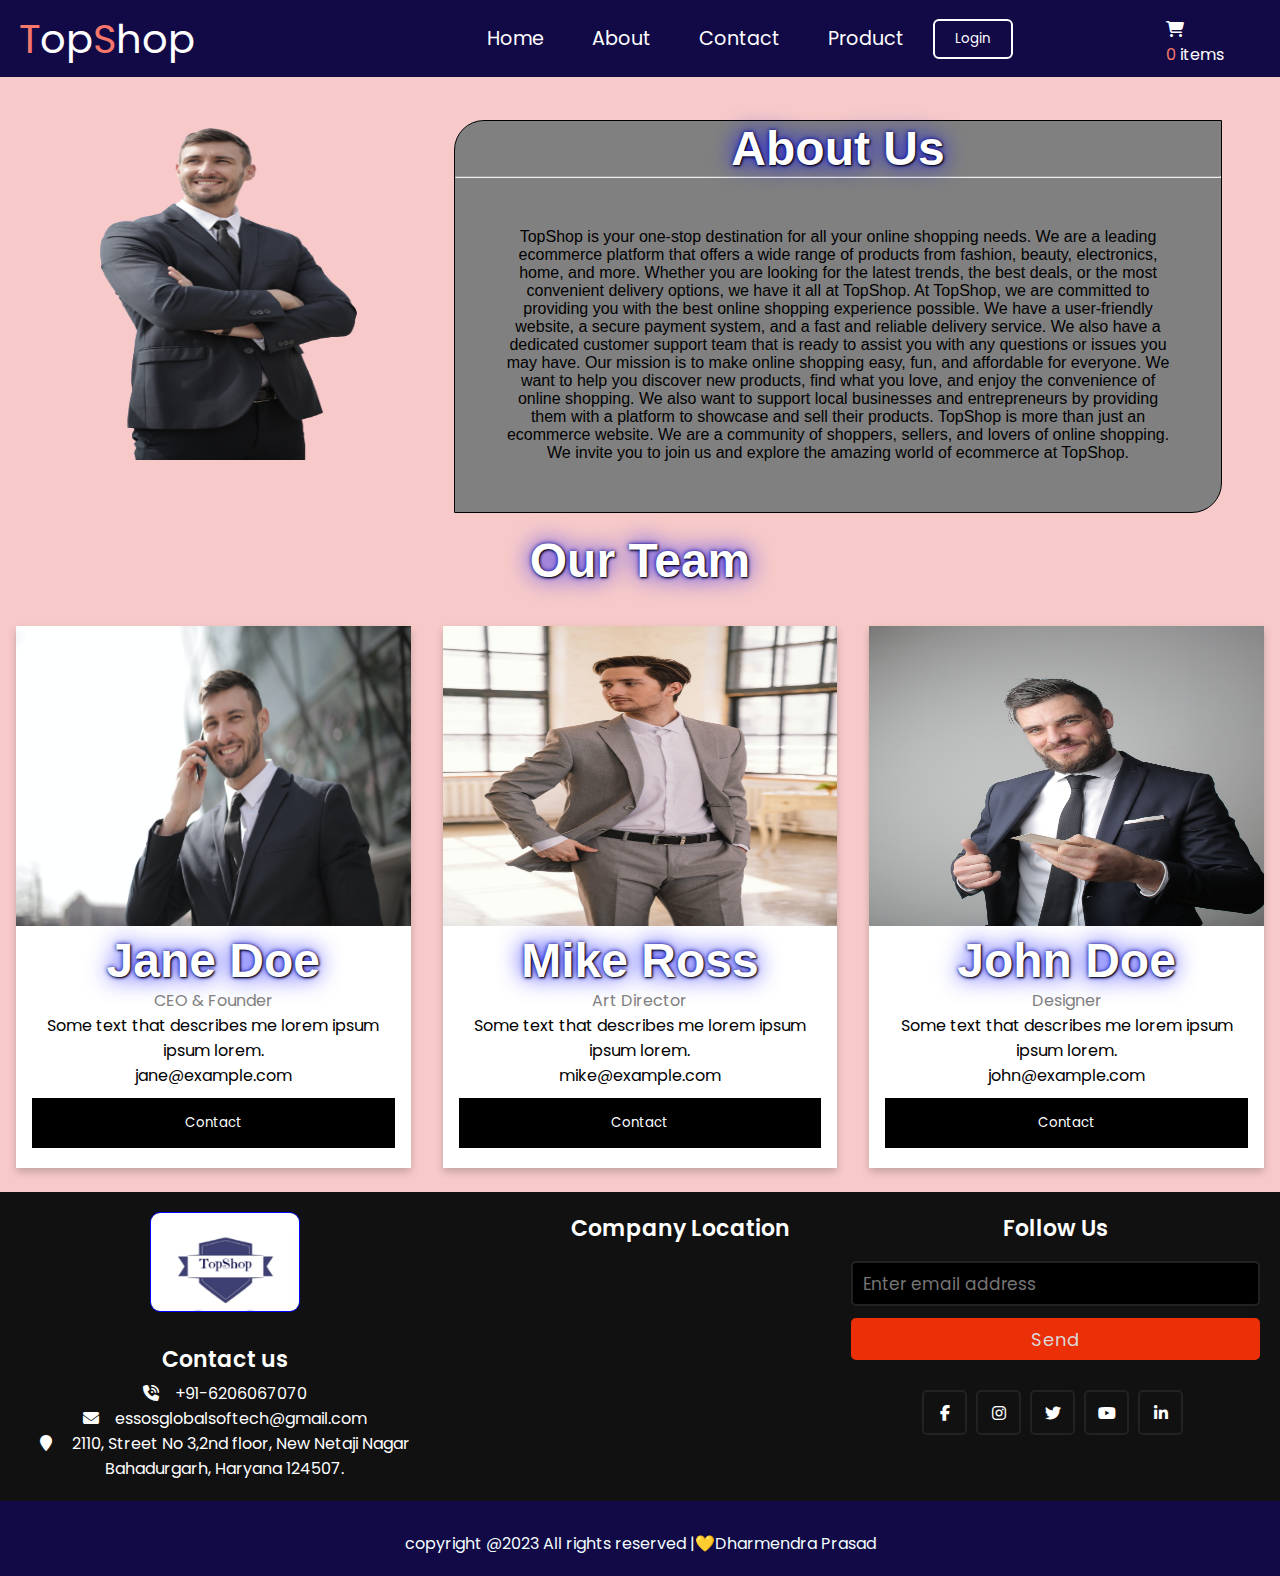
<file: about.html>
<!DOCTYPE html>
<html lang="en">

<head>
    <meta charset="UTF-8">
    <meta name="viewport" content="width=device-width, initial-scale=1.0">
    <title>About Page</title>
    <link rel="stylesheet" href="/css/about.css">
    <link rel="stylesheet" href="https://cdnjs.cloudflare.com/ajax/libs/font-awesome/6.4.0/css/all.min.css">
    <link rel="stylesheet" href="https://unicons.iconscout.com/release/v4.0.0/css/line.css" />
</head>

<body>
    <div class="containermain">
        <header>
            <div class="page-header">
                <div class="logo">
                    <p><span>T</span>op<span>S</span>hop</p>
                </div>
                <a id="menu-icon" class="menu-icon" onclick="onMenuClick()">
                    <i class="fa fa-bars" aria-hidden="true"></i>
                </a>
                <div id="navigation-bar" class="nav-bar">
                    <a href="index.html" class="active">Home</a>
                    <a href="about.html">About</a>
                    <a href="contact.html">Contact</a>
                    <a href="product.html">Product</a>
                    <button class="login" id="form-open">Login</button>
                </div>
            </div>

            <!-- login button start-->

            <section class="home">
                <div class="form_container">
                    <i class="uil uil-times form_close"></i>

                    <!-- Login From -->
                    <div class="form login_form">
                        <form action="res/databaseconnection/logincode.php" method="POST">
                            <h2>Login</h2>

                            <div class="input_box">
                                <input type="email" placeholder="Enter your email" name="email" required />
                                <i class="uil uil-envelope-alt email"></i>
                            </div>
                            <div class="input_box">
                                <input type="password" placeholder="Enter your password" name="password" required />
                                <i class="uil uil-lock password"></i>
                                <i class="uil uil-eye-slash pw_hide"></i>
                            </div>

                            <div class="option_field">
                                <span class="checkbox">
                                    <input type="checkbox" id="check" />
                                    <label for="check">Remember me</label>
                                </span>
                                <a href="#" class="forgot_pw">Forgot password?</a>
                            </div>

                            <button class="button" name="login">Login Now</button>

                            <div class="login_signup">Don't have an account? <a href="#" id="signup">Signup</a></div>
                        </form>
                    </div>

                    <!-- Signup From -->
                    <div class="form signup_form">
                        <form action="/res/databaseconnection/logincode.php" method="POST">
                            <h2>Signup</h2>

                            <div class="input_box">
                                <input type="email" placeholder="Enter your email" name="signup_email" required />
                                <i class="uil uil-envelope-alt email"></i>
                            </div>
                            <div class="input_box">
                                <input type="password" placeholder="Create password" name="signup_password" required />
                                <i class="uil uil-lock password"></i>
                                <i class="uil uil-eye-slash pw_hide"></i>
                            </div>
                            <div class="input_box">
                                <input type="password" placeholder="Confirm password" name="confirm_password"
                                    required />
                                <i class="uil uil-lock password"></i>
                                <i class="uil uil-eye-slash pw_hide"></i>
                            </div>

                            <button class="button" name="signup">Signup Now</button>

                            <div class="login_signup">Already have an account? <a href="#" id="login">Login</a></div>
                        </form>
                    </div>

            </section>
            <!-- login button end -->


            <!-- cart start -->
            <div id="cart-info" class="nav-info cart-info">
                <span class="cart-info__icon"><i class="fas fa-shopping-cart"></i></span>
                <p><span id="item-count">0 </span> items
                </p>
            </div>
            <section class="cart" id="cart">
                <h1 class="section-header">CART</h1>
                <div class="cart-row">
                    <span class="cart-item cart-header cart-column">ITEM</span>
                    <span class="cart-price cart-header cart-column">PRICE</span>
                    <span class="cart-quantity cart-header cart-column">QUANTITY</span>
                </div>
                <div class="cart-items">
                </div>
                <div class="cart-total">
                    <strong class="cart-total-title">Total</strong>
                    <span class="cart-total-price">$0</span>
                </div>

                <button class="btn btn-primary btn-purchase" type="button">PURCHASE</button>
            </section>
            <!-- cart end -->

        </header>
        <!-- about contain start-->
        <section class="about-us">
            <div class="about">
                <div class="aboutimag">
                    <img src="/res/aboutimage/aboutmain-removebg-preview.png" class="pic">

                </div>
                <div class="text">
                    <h2>About Us</h2>
                    <hr>
                    <p>TopShop is your one-stop destination for all your online shopping needs. We are a leading
                        ecommerce
                        platform
                        that offers a wide range of products from fashion, beauty, electronics, home, and more. Whether
                        you
                        are
                        looking
                        for the latest trends, the best deals, or the most convenient delivery options, we have it all
                        at
                        TopShop.

                        At TopShop, we are committed to providing you with the best online shopping experience possible.
                        We
                        have a
                        user-friendly website, a secure payment system, and a fast and reliable delivery service. We
                        also
                        have a
                        dedicated customer support team that is ready to assist you with any questions or issues you may
                        have.

                        Our mission is to make online shopping easy, fun, and affordable for everyone. We want to help
                        you
                        discover
                        new
                        products, find what you love, and enjoy the convenience of online shopping. We also want to
                        support
                        local
                        businesses and entrepreneurs by providing them with a platform to showcase and sell their
                        products.

                        TopShop is more than just an ecommerce website. We are a community of shoppers, sellers, and
                        lovers
                        of
                        online
                        shopping. We invite you to join us and explore the amazing world of ecommerce at TopShop.</p>

                </div>
            </div>

            <div class="row">
                <h2 style="text-align:center">Our Team</h2>
                <div class="column">
                    <div class="card">

                        <img src="/res/aboutimage/aboutimage.jpg" alt="Jane" style="width:100%">

                        <div class="container">
                            <h2>Jane Doe</h2>
                            <p class="title">CEO & Founder</p>
                            <p>Some text that describes me lorem ipsum ipsum lorem.</p>
                            <p>jane@example.com</p>
                            <p><button class="Contact">Contact</button></p>
                        </div>
                    </div>
                </div>

                <div class="column">
                    <div class="card">
                        <img src="/res/aboutimage/ourteam2.jpg" alt="Mike" style="width:100%">
                        <div class="container">
                            <h2>Mike Ross</h2>
                            <p class="title">Art Director</p>
                            <p>Some text that describes me lorem ipsum ipsum lorem.</p>
                            <p>mike@example.com</p>
                            <p><button class="Contact">Contact</button></p>
                        </div>
                    </div>
                </div>

                <div class="column">
                    <div class="card">
                        <img src="/res/aboutimage/ourteam3.jpg" alt="John" style="width:100%">
                        <div class="container">
                            <h2>John Doe</h2>
                            <p class="title">Designer</p>
                            <p>Some text that describes me lorem ipsum ipsum lorem.</p>
                            <p>john@example.com</p>
                            <p><button class="Contact">Contact</button></p>
                        </div>
                    </div>
                </div>
        </section>

        <!-- about contain end -->

        <!-- FOOTER START -->
        <footer>
            <div class="content">
                <div class="left box">

                    <div class="upper">
                        <a href="https://www.otipy.com/category/fruits-2" target=_blank;>
                            <img id="imgage147" src="/res/image/logo.png" alt="">
                        </a>
                    </div>

                    <div class="lower">
                        <div class="topic">Contact us</div>
                        <div class="phone">
                            <a href="#"><i class="fas fa-phone-volume"></i>+91-6206067070</a>
                        </div>
                        <div class="email">
                            <a href="#"><i class="fas fa-envelope"></i>essosglobalsoftech@gmail.com</a>
                        </div>
                        <div class="Address">
                            <a href="#"><i class="fa fa-map-marker"></i>
                                2110, Street No 3,2nd floor, New Netaji Nagar Bahadurgarh, Haryana 124507.
                            </a>
                        </div>
                    </div>
                </div>

                <!-- Company Location start here -->
                <div class="middle box">
                    <div class="topic" id="map">Company Location</div>
                    <iframe
                        src="https://www.google.com/maps/embed?pb=!1m14!1m8!1m3!1d13997.907778824767!2d76.9453208!3d28.7052892!3m2!1i1024!2i768!4f13.1!3m3!1m2!1s0x390d096f36985d9d%3A0x851f64afc47343b1!2sESSOS%20GLOBAL%20SOFTECH%20PVT.%20LTD.!5e0!3m2!1sen!2sin!4v1688020714951!5m2!1sen!2sin"
                        width="250" height="200" style="border:0;" allowfullscreen="" loading="lazy"
                        referrerpolicy="no-referrer-when-downgrade">
                    </iframe>
                </div>
                <!-- Company Location End here -->

                <!-- This is Follow us Content start here -->
                <div class="right box">
                    <div class="topic">Follow Us</div>
                    <form action="#">
                        <input type="text" placeholder="Enter email address">
                        <input type="submit" name="" value="Send">
                        <div class="media-icons">
                            <a href="#"><i class="fab fa-facebook-f"></i></a>
                            <a href="#"><i class="fab fa-instagram"></i></a>
                            <a href="#"><i class="fab fa-twitter"></i></a>
                            <a href="#"><i class="fab fa-youtube"></i></a>
                            <a href="https://in.linkedin.com/company/essos-global-softech-pvt-ltd">
                                <i class="fab fa-linkedin-in"></i>
                            </a>
                        </div>
                    </form>
                </div>
            </div>
            <div class="f-credits">
                <p>
                    copyright @2023 All rights reserved |💛Dharmendra Prasad
                </p>
            </div>
        </footer>
    </div>

    <!-- footer end  -->
    <script src="/javascript/nav.js"></script>
    <script src="/javascript/login.js"></script>
    <script src="/javascript/productcart.js"></script>
</body>

</html>
</file>
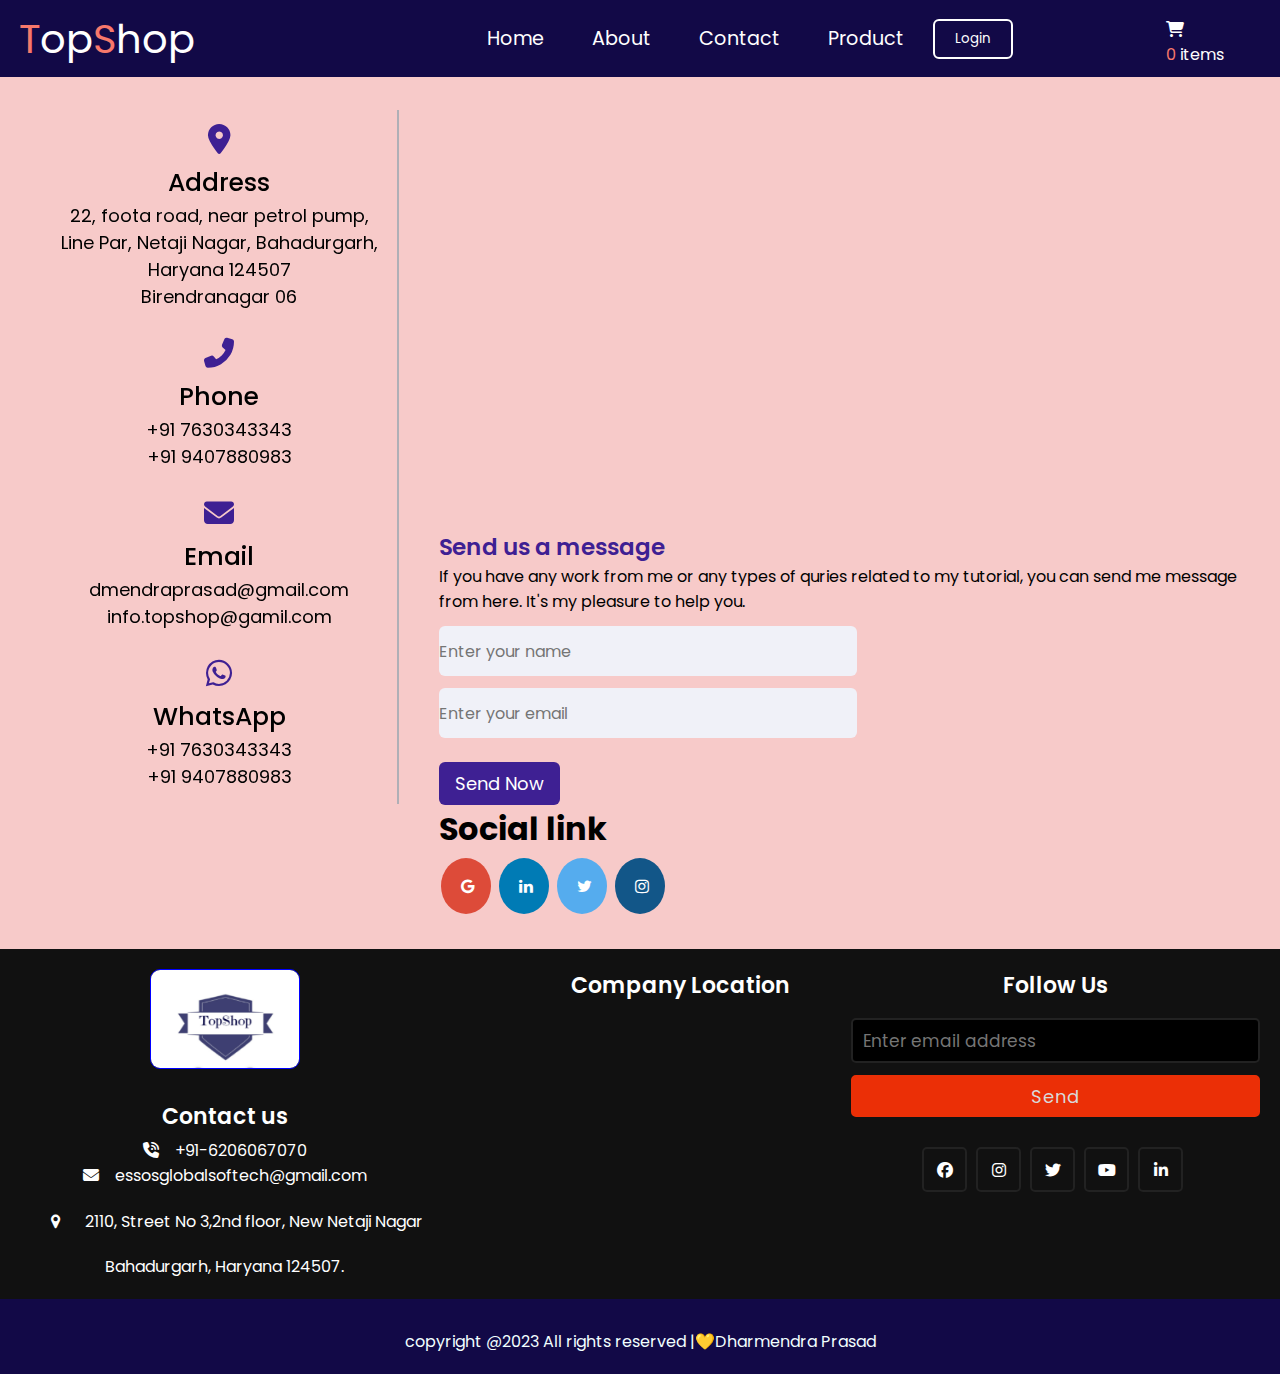
<file: contact.html>
<!DOCTYPE html>
<html lang="en">

<head>
    <meta charset="UTF-8">
    <meta name="viewport" content="width=device-width, initial-scale=1.0">
    <title>contact us page</title>
    <link rel="stylesheet" href="/css/contact.css">
    <link rel="stylesheet" href="https://cdnjs.cloudflare.com/ajax/libs/font-awesome/6.4.0/css/all.min.css">
    <link rel="stylesheet" href="https://cdnjs.cloudflare.com/ajax/libs/font-awesome/4.7.0/css/font-awesome.min.css">
    <link rel="stylesheet" href="https://unicons.iconscout.com/release/v4.0.0/css/line.css" />
</head>

<body>
    <div class="containermain">
        <header>
            <div class="page-header">
                <div class="logo">
                    <p><span>T</span>op<span>S</span>hop</p>
                </div>
                <a id="menu-icon" class="menu-icon" onclick="onMenuClick()">
                    <i class="fa fa-bars" aria-hidden="true"></i>
                </a>
                <div id="navigation-bar" class="nav-bar">
                    <a href="/index.html" class="active">Home</a>
                    <a href="about.html">About</a>
                    <a href="contact.html">Contact</a>
                    <a href="product.html">Product</a>
                    <button class="login" id="form-open">Login</button>
                </div>
            </div>


            <!-- login form start-->
            <section class="home">
                <div class="form_container">
                    <i class="uil uil-times form_close"></i>

                    <!-- Login From -->
                    <div class="form login_form">
                        <form action="res/databaseconnection/logincode.php" method="POST">
                            <h2>Login</h2>

                            <div class="input_box">
                                <input type="email" placeholder="Enter your email" name="email" required />
                                <i class="uil uil-envelope-alt email"></i>
                            </div>
                            <div class="input_box">
                                <input type="password" placeholder="Enter your password" name="password" required />
                                <i class="uil uil-lock password"></i>
                                <i class="uil uil-eye-slash pw_hide"></i>
                            </div>

                            <div class="option_field">
                                <span class="checkbox">
                                    <input type="checkbox" id="check" />
                                    <label for="check">Remember me</label>
                                </span>
                                <a href="#" class="forgot_pw">Forgot password?</a>
                            </div>

                            <button class="button" name="login">Login Now</button>

                            <div class="login_signup">Don't have an account? <a href="#" id="signup">Signup</a></div>
                        </form>
                    </div>

                    <!-- Signup From -->
                    <div class="form signup_form">
                        <form action="/res/databaseconnection/logincode.php" method="POST">
                            <h2>Signup</h2>

                            <div class="input_box">
                                <input type="email" placeholder="Enter your email" name="signup_email" required />
                                <i class="uil uil-envelope-alt email"></i>
                            </div>
                            <div class="input_box">
                                <input type="password" placeholder="Create password" name="signup_password" required />
                                <i class="uil uil-lock password"></i>
                                <i class="uil uil-eye-slash pw_hide"></i>
                            </div>
                            <div class="input_box">
                                <input type="password" placeholder="Confirm password" name="confirm_password"
                                    required />
                                <i class="uil uil-lock password"></i>
                                <i class="uil uil-eye-slash pw_hide"></i>
                            </div>

                            <button class="button" name="signup">Signup Now</button>

                            <div class="login_signup">Already have an account? <a href="#" id="login">Login</a></div>
                        </form>
                    </div>

            </section>
            <!-- login form end -->

            <!-- card start-->
            <div id="cart-info" class="nav-info cart-info">
                <span class="cart-info__icon"><i class="fas fa-shopping-cart"></i></span>
                <p><span id="item-count">0 </span> items
                </p>
            </div>
            <section class="cart" id="cart">
                <h1 class="section-header">CART</h1>
                <div class="cart-row">
                    <span class="cart-item cart-header cart-column">ITEM</span>
                    <span class="cart-price cart-header cart-column">PRICE</span>
                    <span class="cart-quantity cart-header cart-column">QUANTITY</span>
                </div>
                <div class="cart-items">
                </div>
                <div class="cart-total">
                    <strong class="cart-total-title">Total</strong>
                    <span class="cart-total-price">$0</span>
                </div>

                <button class="btn btn-primary btn-purchase" type="button">PURCHASE</button>
            </section>
            <!-- card end -->
        </header>


        <!-- contact us -->
        <div class="container">
            <div class="content">
                <div class="left-side">
                    <div class="address details">
                        <a href="https://www.google.co.in/maps/place/Hanuman+PG+House/@28.7085066,76.9320501,17z/data=!3m1!4b1!4m6!3m5!1s0x390d09f2bcfc2be1:0xce5b4b9d93cbe912!8m2!3d28.7085066!4d76.934625!16s%2Fg%2F11fn0l4dhc?entry=ttu"
                            target="_blank">
                            <i class="fas fa-map-marker-alt"></i>
                            <div class="topic">Address</div>
                            <div class="text-one"> 22, foota road, near petrol pump, Line Par, Netaji Nagar,
                                Bahadurgarh,
                                Haryana 124507</div>
                            <div class="text-two">Birendranagar 06</div>
                        </a>
                    </div>
                    <div class="phone details">
                        <a href="" target="_blank"><i class="fas fa-phone-alt"></i>
                            <div class="topic">Phone</div>
                            <div class="text-one">+91 7630343343</div>
                            <div class="text-two">+91 9407880983</div>
                    </div>
                    <div class="email details">
                        <a href="https://mail.google.com/mail/u/0/#inbox" target="_blank">
                            <i class="fas fa-envelope"></i>

                            <div class="topic">Email</div>
                            <div class="text-one">dmendraprasad@gmail.com</div>
                            <div class="text-two">info.topshop@gamil.com</div>
                        </a>
                    </div>

                    <div class="WhatsApp details">
                        <a href="https://web.whatsapp.com/" target="_blank"><i class="fa-brands fa-whatsapp"></i>
                            <div class="topic">WhatsApp</div>
                            <div class="text-one">+91 7630343343</div>
                            <div class="text-two">+91 9407880983</div>
                    </div>
                    </a>
                </div>



                <div class="right-side">
                    <div class="map">

                        <iframe
                            src="https://www.google.com/maps/embed?pb=!1m14!1m8!1m3!1d13997.907778824767!2d76.9453208!3d28.7052892!3m2!1i1024!2i768!4f13.1!3m3!1m2!1s0x390d096f36985d9d%3A0x851f64afc47343b1!2sESSOS%20GLOBAL%20SOFTECH%20PVT.%20LTD.!5e0!3m2!1sen!2sin!4v1688020714951!5m2!1sen!2sin"
                            style="border:0;  " class="maplocation" allowfullscreen="" loading="lazy" -->
                            referrerpolicy="no-referrer-when-downgrade">
                        </iframe>

                    </div>
                    <div class="sending-message">
                        <div class="topic-text">Send us a message</div>
                        <p>If you have any work from me or any types of quries related to my tutorial, you can send me
                            message
                            from here. It's my pleasure to help you.</p>
                        <form action="#">
                            <div class="input-box">
                                <input type="text" placeholder="Enter your name">
                            </div>
                            <div class="input-box">
                                <input type="text" placeholder="Enter your email">
                            </div>
                            <div class="button">
                                <input type="button" value="Send Now">
                            </div>
                            <div class="social ">
                                <h1>Social link</h1>
                                <a href="https://in.search.yahoo.com/search?fr=mcafee&type=E210IN1289G0&p=google"
                                    class="fa fa-google" id="google" target="_blank"></a>
                                <a href="https://www.linkedin.com/feed/" class="fa fa-linkedin" id="linkedin"
                                    target="_blank"></a>
                                <a href="https://twitter.com/home" class="fa fa-twitter" id="twitter"
                                    target="_blank"></a>
                                <a href="https://www.instagram.com/?next=%2F" class="fa fa-instagram" id="instagram"
                                    target="_blank"></a>
                            </div>
                        </form>
                    </div>

                </div>
            </div>
        </div>
        <!-- FOOTER START -->
        <footer>
            <div class="content">
                <div class="left box">

                    <div class="upper">
                        <a href="https://www.otipy.com/category/fruits-2" target=_blank;>
                            <img id="imgage147" src="/res/image/logo.png" alt="">
                        </a>
                    </div>

                    <div class="lower">
                        <div class="topic">Contact us</div>
                        <div class="phone">
                            <a href="#"><i class="fas fa-phone-volume"></i>+91-6206067070</a>
                        </div>
                        <div class="email">
                            <a href="#"><i class="fas fa-envelope"></i>essosglobalsoftech@gmail.com</a>
                        </div>
                        <div class="Address">
                            <a href="#"><i class="fa fa-map-marker"></i>
                                2110, Street No 3,2nd floor, New Netaji Nagar Bahadurgarh, Haryana 124507.
                            </a>
                        </div>
                    </div>
                </div>

                <!-- Company Location start here -->
                <div class="middle box">
                    <div class="topic" id="map">Company Location</div>
                    <iframe
                        src="https://www.google.com/maps/embed?pb=!1m14!1m8!1m3!1d13997.907778824767!2d76.9453208!3d28.7052892!3m2!1i1024!2i768!4f13.1!3m3!1m2!1s0x390d096f36985d9d%3A0x851f64afc47343b1!2sESSOS%20GLOBAL%20SOFTECH%20PVT.%20LTD.!5e0!3m2!1sen!2sin!4v1688020714951!5m2!1sen!2sin"
                        width="250" height="200" style="border:0;" allowfullscreen="" loading="lazy"
                        referrerpolicy="no-referrer-when-downgrade">
                    </iframe>
                </div>
                <!-- Company Location End here -->
                <div class="right box">
                    <div class="topic">Follow Us</div>
                    <form action="#">
                        <input type="text" placeholder="Enter email address">
                        <input type="submit" name="" value="Send">
                        <div class="media-icons">
                            <a href="#"><i class="fab fa-facebook-f"></i></a>
                            <a href="#"><i class="fab fa-instagram"></i></a>
                            <a href="#"><i class="fab fa-twitter"></i></a>
                            <a href="#"><i class="fab fa-youtube"></i></a>
                            <a href="https://in.linkedin.com/company/essos-global-softech-pvt-ltd">
                                <i class="fab fa-linkedin-in"></i>
                            </a>
                        </div>
                    </form>
                </div>
            </div>


            <div class="f-credits">
                <p>
                    copyright @2023 All rights reserved |💛Dharmendra Prasad
                </p>
            </div>
        </footer>
    </div>

    <script src="/javascript/nav.js"></script>
    <script src="/javascript/login.js"></script>
    <script src="/javascript/productcart.js"></script>
</body>

</html>
</file>
<file: css/about.css>
@import url('https://fonts.googleapis.com/css2?family=Poppins:wght@200;300;400;500;600;700&display=swap');

* {
    margin: 0;
    padding: 0;
    box-sizing: border-box;
    font-family: 'Poppins', sans-serif;
    text-decoration: none;
}

body {
    background: #f7cac9;
}

:root {
    --primaryColor: rgb(240, 240, 197);
    --mainWhite: rgb(243, 243, 240);
    --mainGrey: #e7eef8;
}

.containermain {
    overflow: hidden;
}

header {
    width: 100%;
    background-color: RGB(18, 9, 71);
    position: fixed;
    height: 77px;


}

.page-header {
    display: flex;
    justify-content: space-between;
    width: 100%;
    height: 100%;
}

.logo {
    color: white;
    align-self: center;
    margin-left: 1.2rem;
    font-size: 2.5rem;
}

span {
    color: #f7786b;
}

.nav-bar {
    margin: auto;
    display: flex;
    /* justify-content: center; */
    justify-items: center;
    align-items: center;
}

.nav-bar a {
    color: white;
    padding: 1.5rem;
    cursor: pointer;
    text-decoration: none;
    font-size: 1.2rem;
}

.nav-bar a:hover {
    color: yellow;
    background-color: #0e2f53;
    border: 50px;
    border-radius: 5px;

}


/* login form start */
.login {
    /* padding: 6px 24px; */
    border: 2px solid #fff;
    background: transparent;
    border-radius: 6px;
    cursor: pointer;
    color: white;
    width: 80px;
    height: 40px;
    margin-left: 5px;

}

.login:active {
    transform: scale(0.98);
}

/* login start */
.form_container {
    position: fixed;
    max-width: 420px;
    width: 100%;
    top: 38%;
    right: -200px;
    transform: translate(-50%, -50%) scale(1.2);
    z-index: 101;
    background: #db6c6a;
    padding: 25px;
    border-radius: 12px;
    box-shadow: rgba(0, 0, 0, 0.1);
    opacity: 0;
    pointer-events: none;
    transition: all 0.4s ease-out;
}

.home.show .form_container {
    opacity: 1;
    pointer-events: auto;
    transform: translate(-50%, -50%) scale(1);
}

.signup_form {
    display: none;
}

.form_container.active .signup_form {
    display: block;
}

.form_container.active .login_form {
    display: none;
}

.form_close {
    position: absolute;
    top: 10px;
    right: 20px;
    color: #0b0217;
    font-size: 22px;
    opacity: 0.7;
    cursor: pointer;
}

.form_container h2 {
    font-size: 22px;
    color: #0b0217;
    text-align: center;
}

.input_box {
    position: relative;
    margin-top: 30px;
    width: 100%;
    height: 40px;
}

.input_box input {
    height: 100%;
    width: 100%;
    border: none;
    outline: none;
    padding: 0 30px;
    color: #333;
    transition: all 0.2s ease;
    border-bottom: 1.5px solid #aaaaaa;
}

.input_box input:focus {
    border-color: #7d2ae8;
}

.input_box i {
    position: absolute;
    top: 50%;
    transform: translateY(-50%);
    font-size: 20px;
    color: #707070;
}

.input_box i.email,
.input_box i.password {
    left: 0;
}

.input_box input:focus~i.email,
.input_box input:focus~i.password {
    color: #7d2ae8;
}

.input_box i.pw_hide {
    right: 0;
    font-size: 18px;
    cursor: pointer;
}

.option_field {
    margin-top: 14px;
    display: flex;
    align-items: center;
    justify-content: space-between;
}

.form_container a {
    color: #fff;
    font-size: 12px;
}

.form_container a:hover {
    text-decoration: underline;
}

.checkbox {
    display: flex;
    column-gap: 8px;
    white-space: nowrap;
}

.checkbox input {
    accent-color: #F7CAC9;
}

.checkbox label {
    font-size: 12px;
    cursor: pointer;
    user-select: none;
    color: #0b0217;
}

.form_container .button {
    background: #F7CAC9;
    margin-top: 30px;
    width: 100%;
    padding: 10px 0;
    border-radius: 10px;
}

.login_signup {
    font-size: 12px;
    text-align: center;
    margin-top: 15px;
}

/* login form end */

/* menu icon */
.menu-icon {
    color: white;
    cursor: pointer;
    display: none;
    margin-right: 40px;
    font-size: 30px;
    margin-top: 15px;
}

/* menu end */

/* cart start  */

.cart-info__icon {
    color: white;
    cursor: pointer;

}

.cart-info {
    color: white;
    border-radius: 0.25rem;
    padding: 0.01rem 0.9rem;
    cursor: pointer;
    position: absolute;
    margin-right: 0%;
    margin-left: 90%;
    margin-top: -60px;
}

.cart-info:hover {
    background-color: black;
    color: gold;
}

.cart-info:hover .cart-info__icon {
    color: rgb(104, 103, 103);
}

.cart {
    position: absolute;
    min-height: 24rem;
    background: var(--mainGrey);
    top: 42px;
    right: 0;
    transition: all 0.3s ease-in-out;
    width: 0;
    overflow: auto;
    text-align: center;
    border-radius: 0.50rem;
}

.show-cart {
    width: 35rem;
    padding: 2rem 1.5rem;
    height: 34rem;
    margin-top: 25px;
}

.cart-row {
    transition: all 2s ease-in-out;
    display: flex;
    font-size: 15px;
}

.cart-header {
    font-weight: bold;
    font-size: 1rem;
    color: #333;
}

.cart-column {
    display: flex;
    align-items: center;
    border-bottom: 1px solid black;
    margin-right: 1.1em;
    margin-left: 0.8em;
    padding-bottom: 10px;
    margin-top: 10px;
}

.cart-item {
    width: 25%;
}

.cart-price {
    width: 25%;
    font-size: 1.2em;
    color: #333;
    padding-left: 25px;
}

.cart-quantity {
    width: 35%;
}


.cart-item-title {
    color: #333;
    margin-left: 0.5em;
    font-size: 0.8em;
    font-weight: bold;
}

.cart-item-image {
    width: 75px;
    height: auto;
    border-radius: 10px;
}

.btn-danger {
    color: #333;
    background-color: beige;
    border: none;
    border-radius: 0.3em;
    font-weight: bold;
    margin-top: 0px;
    font-family: "Comfortaa", cursive;
}

.btn-danger:hover {
    background-color: white;
    color: #333;
}

.cart-quantity-input {
    height: 34px;
    width: 50px;
    border-radius: 5px;
    border: 1px solid #56ccf2;
    background-color: #eee;
    color: #333;
    padding: 0;
    text-align: center;
    font-size: 1.2em;
    margin-right: 25px;
}

.cart-row:last-child {
    border-bottom: 1px solid black;
}

.cart-row:last-child .cart-column {
    border: none;
}

.cart-total {
    text-align: end;
    margin-top: 10px;
    padding-left: 35px;
}

.cart-total-title {
    font-weight: bold;
    font-size: 1.5em;
    color: black;
    margin-right: 20px;
}

.cart-total-price {
    color: #333;
    font-size: 1.1em;
}

#filterButtons {
    margin-top: 0px;
    width: 100%;
    height: 80px;
    left: 5%;
    background-color: white;
    text-align: center;
    justify-content: center;
}

.btn {
    border: none;
    padding: 12px 16px;
    background-color: white;
    color: black;
    cursor: pointer;
    margin-top: 10px;
    font-family: monospace;
    width: 200px;
    border: 1px solid black;
    border-radius: 5px;
}

.btn:hover {
    color: gold;
    background-color: black;
}


/* cart end */


@media screen and (max-width: 1024px) {


    .nav-bar {
        display: none;
        position: absolute;
        top: 3.7rem;
        left: 0;
        width: 100%;
        background-color: #0e2f53;
        text-align: center;
        opacity: .9;
    }

    .nav-bar.responsive {
        display: block;
    }

    .nav-bar a {
        display: block;
    }

    .menu-icon {
        display: block;
        z-index: 1;
    }

    button {
        padding: 0.4rem;
    }

    .logo {
        font-size: 2rem;
    }


    .cart-info {
        margin-left: 85%;

    }

    .show-cart {
        opacity: 0.7;
        margin-top: 25px;
    }



}

@media screen and (max-width: 800px) {

    .show-cart {
        display: flex;
        flex-wrap: wrap;
        justify-content: center;
    }

    .cart-row {
        display: flex;
        flex-wrap: wrap;
        justify-content: space-evenly;
    }

    .cart-quantity {
        margin-right: 200px;
        margin-top: 60px;
    }

    .cart-total {
        margin-top: -20px;
        margin-left: 200px;
    }

    button {
        width: 200px;
        height: 3rem;
    }

    .cart-info {
        margin-left: 75%;
    }



}

@media screen and (max-width: 600px) {

    .show-cart {
        display: flex;
        flex-wrap: wrap;
    }

    .cart-row {
        display: flex;
        flex-wrap: wrap;
    }

    .cart-quantity {
        margin-right: 200px;
        margin-top: 60px;
    }

    .cart-total {
        margin-top: -20px;
        margin-left: 200px;
    }

    .btn-purchase {
        width: 200px;
        height: 3rem;
    }

    .cart-info {
        margin-left: 70%;
    }


}

@media screen and (max-width: 470px) {

    .show-cart {
        display: flex;
        flex-wrap: wrap;
    }


    .cart-row {
        display: flex;
        flex-wrap: wrap;
        margin-left: 100px;
    }

    .cart-quantity {
        margin-right: 200px;
        margin-top: 60px;
        margin-left: 50px;

    }

    .cart-total {
        margin-top: -20px;
        margin-left: 200px;

    }

    .btn-purchase {

        width: 200px;
        height: 3rem;
        margin-left: 100px;
    }

    .cart-info {
        margin-left: 65%;
    }




}

@media screen and (max-width: 320px) {
    .text {
        text-align: center;

    }

    .cart-info {
        margin-left: 50%;
    }

}


/* About page */
.about-us {
    width: 100%;
    height: auto;
}

.about {
    width: 100%;
    height: 100%;
    display: flex;
    gap: 50px;
    text-align: center;
    margin-top: 100px;

}

.aboutimag {
    width: 30%;
    height: 300px;
    margin-left: 20px;
    margin-top: -40px;


}

.aboutimag img {
    width: 100%;
    height: 400px;
}



.text {
    width: 60%;
    height: auto;
    text-align: center;
    border: 1px solid black;
    margin-top: 20px;
    border-radius: 30px 0px 30px 0px;
    background-image: linear-gradient(grey);
    background-color: #fff;


}

.text h2 {
    text-align: center;
    font-size: 3rem;
    color: white;
    font-family: 'Franklin Gothic Medium', 'Arial Narrow', Arial, Helvetica, sans-serif;
    text-shadow: 2px 2px;
    text-shadow: 1px 1px 2px black, 0 0 25px blue, 0 0 5px darkblue;
}

.text p {
    text-align: center;
    margin: 50px;
    font-family: 'Franklin Gothic Medium', 'Arial Narrow', Arial, Helvetica, sans-serif;

}


.row {
    margin-top: 20px;
}

.row h2 {
    font-size: 3rem;
    color: white;
    font-family: 'Franklin Gothic Medium', 'Arial Narrow', Arial, sans-serif;
    text-align: center;
    text-shadow: 2px 2px;
    text-shadow: 1px 1px 2px black, 0 0 25px blue, 0 0 5px darkblue;
}

.column {
    float: left;
    width: 33.33%;
    margin-bottom: 16px;
    padding: 0 8px;
    margin-top: 30px;
}

.card {
    box-shadow: 0 4px 8px 0 rgba(0, 0, 0, 0.2);
    margin: 8px;

    height: auto;
    cursor: pointer;
    background-color: #fff;


}

.card img {
    width: 300px;
    height: 300px;
}



.container {
    padding: 0 16px;
    text-align: center;
}

.container::after,
.row::after {
    content: "";
    clear: both;
    display: table;
}

.title {
    color: grey;
}

.Contact {
    border: none;
    outline: 0;
    display: inline-block;
    padding: 8px;
    color: white;
    background-color: #000;
    text-align: center;
    cursor: pointer;
    width: 100%;

    margin-top: 10px;
    margin-bottom: 20px;
    padding: 15px;

}

.Contact:hover {
    background-color: #555;
}


@media screen and (max-width: 780px) {
    .column {
        width: 100%;
        display: block;
        padding: 0px 0px;
    }

    .about {
        display: flex;
        flex-wrap: wrap;

    }

    .aboutimag {
        width: 100%;
    }

    .text {
        margin-top: 90px;
        text-align: center;
        width: 100%;
        border-radius: 0px;

    }

    .card {
        width: 100%;
        margin: 0px;


    }



    .Contact {
        margin-top: 10px;
        margin-bottom: 20px;
        padding: 15px;
    }

    /* .cart-info {
        margin-left: 75%;
    } */



}


/* Footer  */

footer {
    width: 100%;
    bottom: 0;
    left: 0;
    background: #111;
    margin-top: 0px;
    text-align: center;
}

footer .content {
    max-width: 1350px;
    margin: auto;
    padding: 20px;
    display: flex;
    flex-wrap: wrap;
    justify-content: space-between;
}

#imgage147 {
    height: 100px;
    width: 150px;
    border: 1px solid blue;
    border-radius: 10px;
}

footer .content p,
a {
    color: #fff;
}

footer .content .box {
    width: 33%;
    transition: all 0.4s ease;
}

footer .content .topic {
    font-size: 22px;
    font-weight: 600;
    color: #fff;
    margin-bottom: 16px;

}

footer .content p {
    text-align: justify;
}

footer .content .lower .topic {
    margin: 24px 0 5px 0;
}

footer .content .lower i {
    padding-right: 16px;
}

footer .content .middle {
    padding-left: 80px;
}

footer .content .middle a {
    line-height: 32px;
}

footer .content .right input[type="text"] {
    height: 45px;
    width: 100%;
    outline: none;
    color: #d9d9d9;
    background: #000;
    border-radius: 5px;
    padding-left: 10px;
    font-size: 17px;
    border: 2px solid #222222;
}

footer .content .right input[type="submit"] {
    height: 42px;
    width: 100%;
    font-size: 18px;
    color: #d9d9d9;
    background: #eb2f06;
    outline: none;
    border-radius: 5px;
    letter-spacing: 1px;
    cursor: pointer;
    margin-top: 12px;
    border: 2px solid #eb2f06;
    transition: all 0.3s ease-in-out;
}

.content .right input[type="submit"]:hover {
    background: none;
    color: #eb2f06;
}

footer .content .media-icons a {
    font-size: 16px;
    height: 45px;
    width: 45px;
    display: inline-block;
    text-align: center;
    line-height: 43px;
    border-radius: 5px;
    border: 2px solid #222222;
    margin: 30px 5px 0 0;
    transition: all 0.3s ease;
}

.content .media-icons a:hover {
    border-color: #eb2f06;
}

footer .bottom {
    width: 100%;
    text-align: right;
    color: #d9d9d9;
    padding: 0 40px 5px 0;
}

footer .bottom a {
    color: #eb2f06;
}

footer a {
    transition: all 0.3s ease;
}

footer a:hover {
    color: #eb2f06;
}

.f-credits {
    padding-top: 30px;
    width: 100%;
    color: rgb(241, 255, 255);
    background-color: #120947;
    height: 75px;
    text-align: center;
}

@media (max-width:1100px) {
    footer .content .middle {
        padding-left: 50px;
    }
}

@media (max-width:950px) {
    footer .content .box {
        width: 50%;
    }

    .content .right {
        margin-top: 40px;
    }
}

@media (max-width:560px) {
    footer {
        position: relative;
    }

    footer .content .box {
        width: 100%;
        margin-top: 30px;
    }

    footer .content .middle {
        padding-left: 0;
    }
}
</file>
<file: css/contact.css>
@import url('https://fonts.googleapis.com/css2?family=Poppins:wght@200;300;400;500;600;700&display=swap');

* {
    margin: 0;
    padding: 0;
    box-sizing: border-box;
    font-family: 'Poppins', sans-serif;
    text-decoration: none;
}

:root {
    --primaryColor: rgb(240, 240, 197);
    --mainWhite: rgb(243, 243, 240);
    --mainGrey: #e7eef8;
}


body {
    background: #f7cac9;
}

.containermain {
    overflow: hidden;
}

header {
    width: 100%;
    background-color: RGB(18, 9, 71);
    position: fixed;
    height: 77px;


}

.page-header {
    display: flex;
    justify-content: space-between;
    width: 100%;
    height: 100%;
}

.logo {
    color: white;
    align-self: center;
    margin-left: 1.2rem;
    font-size: 2.5rem;
}

span {
    color: #f7786b;
}

.nav-bar {
    margin: auto;
    display: flex;
    justify-items: center;
    align-items: center;
}

.nav-bar a {
    color: white;
    padding: 1.5rem;
    cursor: pointer;
    text-decoration: none;
    font-size: 1.2rem;
}

.nav-bar a:hover {
    color: yellow;
    background-color: #0e2f53;
    border: 50px;
    border-radius: 5px;

}


/* login form start */
.login {
    border: 2px solid #fff;
    background: transparent;
    border-radius: 6px;
    cursor: pointer;
    color: white;
    width: 80px;
    height: 40px;
    margin-left: 5px;

}

.login:active {
    transform: scale(0.98);
}

/* login start */
.form_container {
    position: fixed;
    max-width: 420px;
    width: 100%;
    top: 38%;
    right: -200px;
    transform: translate(-50%, -50%) scale(1.2);
    z-index: 101;
    background: #db6c6a;
    padding: 25px;
    border-radius: 12px;
    box-shadow: rgba(0, 0, 0, 0.1);
    opacity: 0;
    pointer-events: none;
    transition: all 0.4s ease-out;
}

.home.show .form_container {
    opacity: 1;
    pointer-events: auto;
    transform: translate(-50%, -50%) scale(1);
}

.signup_form {
    display: none;
}

.form_container.active .signup_form {
    display: block;
}

.form_container.active .login_form {
    display: none;
}

.form_close {
    position: absolute;
    top: 10px;
    right: 20px;
    color: #0b0217;
    font-size: 22px;
    opacity: 0.7;
    cursor: pointer;
}

.form_container h2 {
    font-size: 22px;
    color: #0b0217;
    text-align: center;
}

.input_box {
    position: relative;
    margin-top: 30px;
    width: 100%;
    height: 40px;
}

.input_box input {
    height: 100%;
    width: 100%;
    border: none;
    outline: none;
    padding: 0 30px;
    color: #333;
    transition: all 0.2s ease;
    border-bottom: 1.5px solid #aaaaaa;
}

.input_box input:focus {
    border-color: #7d2ae8;
}

.input_box i {
    position: absolute;
    top: 50%;
    transform: translateY(-50%);
    font-size: 20px;
    color: #707070;
}

.input_box i.email,
.input_box i.password {
    left: 0;
}

.input_box input:focus~i.email,
.input_box input:focus~i.password {
    color: #7d2ae8;
}

.input_box i.pw_hide {
    right: 0;
    font-size: 18px;
    cursor: pointer;
}

.option_field {
    margin-top: 14px;
    display: flex;
    align-items: center;
    justify-content: space-between;
}

.form_container a {
    color: #fff;
    font-size: 12px;
}

.form_container a:hover {
    text-decoration: underline;
}

.checkbox {
    display: flex;
    column-gap: 8px;
    white-space: nowrap;
}

.checkbox input {
    accent-color: #F7CAC9;
}

.checkbox label {
    font-size: 12px;
    cursor: pointer;
    user-select: none;
    color: #0b0217;
}

.form_container .button {
    background: #F7CAC9;
    margin-top: 30px;
    width: 100%;
    padding: 10px 0;
    border-radius: 10px;
}

.login_signup {
    font-size: 12px;
    text-align: center;
    margin-top: 15px;
}

/* login form end */

/* menu icon */
.menu-icon {
    color: white;
    cursor: pointer;
    display: none;
    margin-right: 40px;
    font-size: 30px;
    margin-top: 15px;
}

/* menu end */

/* cart start  */

.cart-info__icon {
    color: white;
    cursor: pointer;

}

.cart-info {
    color: white;
    border-radius: 0.25rem;
    padding: 0.01rem 0.9rem;
    cursor: pointer;
    position: absolute;
    margin-right: 0%;
    margin-left: 90%;
    margin-top: -60px;
}

.cart-info:hover {
    background-color: black;
    color: gold;
}

.cart-info:hover .cart-info__icon {
    color: rgb(104, 103, 103);
}

.cart {
    position: absolute;
    min-height: 24rem;
    background: var(--mainGrey);
    top: 42px;
    right: 0;
    transition: all 0.3s ease-in-out;
    width: 0;
    overflow: auto;
    text-align: center;
    border-radius: 0.50rem;
}

.show-cart {
    width: 35rem;
    padding: 2rem 1.5rem;
    height: 34rem;
    margin-top: 25px;
}

.cart-row {
    transition: all 2s ease-in-out;
    display: flex;
    font-size: 15px;
}

.cart-header {
    font-weight: bold;
    font-size: 1rem;
    color: #333;
}

.cart-column {
    display: flex;
    align-items: center;
    border-bottom: 1px solid black;
    margin-right: 1.1em;
    margin-left: 0.8em;
    padding-bottom: 10px;
    margin-top: 10px;
}

.cart-item {
    width: 25%;
}

.cart-price {
    width: 25%;
    font-size: 1.2em;
    color: #333;
    padding-left: 25px;
}

.cart-quantity {
    width: 35%;
}


.cart-item-title {
    color: #333;
    margin-left: 0.5em;
    font-size: 0.8em;
    font-weight: bold;
}

.cart-item-image {
    width: 75px;
    height: auto;
    border-radius: 10px;
}

.btn-danger {
    color: #333;
    background-color: beige;
    border: none;
    border-radius: 0.3em;
    font-weight: bold;
    margin-top: 0px;
    font-family: "Comfortaa", cursive;
}

.btn-danger:hover {
    background-color: white;
    color: #333;
}

.cart-quantity-input {
    height: 34px;
    width: 50px;
    border-radius: 5px;
    border: 1px solid #56ccf2;
    background-color: #eee;
    color: #333;
    padding: 0;
    text-align: center;
    font-size: 1.2em;
    margin-right: 25px;
}

.cart-row:last-child {
    border-bottom: 1px solid black;
}

.cart-row:last-child .cart-column {
    border: none;
}

.cart-total {
    text-align: end;
    margin-top: 10px;
    padding-left: 35px;
}

.cart-total-title {
    font-weight: bold;
    font-size: 1.5em;
    color: black;
    margin-right: 20px;
}

.cart-total-price {
    color: #333;
    font-size: 1.1em;
}

#filterButtons {
    margin-top: 0px;
    width: 100%;
    height: 80px;
    left: 5%;
    background-color: white;
    text-align: center;
    justify-content: center;
}

.btn {
    border: none;
    padding: 12px 16px;
    background-color: white;
    color: black;
    cursor: pointer;
    margin-top: 10px;
    font-family: monospace;
    width: 200px;
    border: 1px solid black;
    border-radius: 5px;
}

.btn:hover {
    color: gold;
    background-color: black;
}


/* cart end */


@media screen and (max-width: 1024px) {


    .nav-bar {
        display: none;
        position: absolute;
        top: 3.7rem;
        left: 0;
        width: 100%;
        background-color: #0e2f53;
        text-align: center;
        opacity: .9;
    }

    .nav-bar.responsive {
        display: block;
    }

    .nav-bar a {
        display: block;
    }

    .menu-icon {
        display: block;
        z-index: 1;
    }

    button {
        padding: 0.4rem;
    }

    .logo {
        font-size: 2rem;
    }


    .cart-info {
        margin-left: 85%;

    }

    .show-cart {
        opacity: 0.7;
        margin-top: 25px;
    }



}

@media screen and (max-width: 800px) {

    .show-cart {
        display: flex;
        flex-wrap: wrap;
        justify-content: center;
    }

    .cart-row {
        display: flex;
        flex-wrap: wrap;
        justify-content: space-evenly;
    }

    .cart-quantity {
        margin-right: 200px;
        margin-top: 60px;
    }

    .cart-total {
        margin-top: -20px;
        margin-left: 200px;
    }

    button {
        width: 200px;
        height: 3rem;
    }

    .cart-info {
        margin-left: 75%;
    }



}

@media screen and (max-width: 600px) {

    .show-cart {
        display: flex;
        flex-wrap: wrap;
    }

    .cart-row {
        display: flex;
        flex-wrap: wrap;
    }

    .cart-quantity {
        margin-right: 200px;
        margin-top: 60px;
    }

    .cart-total {
        margin-top: -20px;
        margin-left: 200px;
    }

    .btn-purchase {
        width: 200px;
        height: 3rem;
    }

    .cart-info {
        margin-left: 70%;
    }


}

@media screen and (max-width: 470px) {

    .show-cart {
        display: flex;
        flex-wrap: wrap;
    }


    .cart-row {
        display: flex;
        flex-wrap: wrap;
        margin-left: 100px;
    }

    .cart-quantity {
        margin-right: 200px;
        margin-top: 60px;
        margin-left: 50px;

    }

    .cart-total {
        margin-top: -20px;
        margin-left: 200px;

    }

    .btn-purchase {

        width: 200px;
        height: 3rem;
        margin-left: 100px;
    }

    .cart-info {
        margin-left: 65%;
    }




}

@media screen and (max-width: 350px) {
    .text {
        text-align: center;

    }

    .cart-info {
        margin-left: 50%;
    }

}

/* Contact Us page */
.container {
    width: 100%;
    /* background: #fff; */
    border-radius: 6px;
    padding: 30px 45px 30px 40px;
    margin-top: 70px;


}

.container .content {
    display: flex;
    align-items: center;
    justify-content: space-between;
    width: 100%;
}

.container .content .left-side {
    width: 30%;
    height: 100%;
    display: flex;
    flex-direction: column;
    align-items: center;
    justify-content: center;
    margin-top: -105px;
    position: relative;
}

.content .left-side::before {
    content: '';
    position: absolute;
    height: 100%;
    width: 2px;
    right: 0px;
    top: 50%;
    transform: translateY(-50%);
    background: #afafb6;
}

.content .left-side .details {
    margin: 14px;
    text-align: center;
}

.content .left-side .details i {
    font-size: 30px;
    color: #3e2093;
    margin-bottom: 10px;
}

.content .left-side .details .topic {
    font-size: 25px;
    font-weight: 500;
    color: #000;
}

.content .left-side .details .text-one,
.content .left-side .details .text-two {
    font-size: 18px;
    color: #000;
}

/* .text-one,
.text-two:hover {
    color: #DB6C6A;
} */

.right-side {
    width: 70%;

    display: flex;
    flex-direction: column;
}

.map {
    width: 100%;
    height: 400px;
    display: flex;
}

.maplocation {
    width: 100%;
    margin-top: 20px;
    margin-left: 40px;

}

.sending-message {
    width: 100%;
    align-items: center;
    margin: 30px 0px 0px 40px;
}

.right-side .topic-text {
    font-size: 23px;
    font-weight: 600;
    color: #3e2093;


}



.right-side .input-box {
    height: 50px;
    width: 50%;
    margin: 12px 0;
}

.right-side .input-box input {
    height: 100%;
    width: 100%;
    border: none;
    outline: none;
    font-size: 16px;
    background: #F0F1F8;
    border-radius: 6px;
    resize: none;
}



.right-side .button {
    display: inline-block;
    margin-top: 12px;
}

.right-side .button input[type="button"] {
    color: #fff;
    font-size: 18px;
    outline: none;
    border: none;
    padding: 8px 16px;
    border-radius: 6px;
    background: #3e2093;
    cursor: pointer;
    transition: all 0.3s ease;
}

.button input[type="button"]:hover {
    background: #5029bc;
}


.fa {
    padding: 20px;
    font-size: 30px;
    width: 50px;
    border-radius: 50%;
    text-align: center;
    text-decoration: none;
    margin: 5px 2px;
}

.fa:hover {
    opacity: 0.7;
}

#twitter {
    background: #55ACEE;
    color: white;
}

#google {
    background: #dd4b39;
    color: white;
}

#linkedin {
    background: #007bb5;
    color: white;
}

#instagram {
    background: #125688;
    color: white;
}






@media (max-width: 820px) {
    .container {
        margin: 40px 0;
        height: 100%;
    }

    .container .content {
        flex-direction: column-reverse;
    }

    .container .content .left-side {
        width: 100%;
        margin-top: 40px;
        justify-content: center;
    }

    .container .content .left-side::before {
        display: none;
    }

    .right-side {
        width: 100%;

    }

    .maplocation {
        width: 100%;
        margin-top: 20px;
        margin-left: 0px;

    }

    .sending-message {
        width: 100%;
        align-items: center;
        margin: 30px 0px 0px 0px;
    }

    .right-side .input-box {
        height: 50px;
        width: 100%;
    }



    .maplocation {

        width: 100%;
        height: 300px;
    }


}



/* Footer  start */

footer {
    width: 100%;
    bottom: 0;
    left: 0;
    background: #111;
    margin-top: 0px;
    text-align: center;
}

footer .content {
    max-width: 1350px;
    margin: auto;
    padding: 20px;
    display: flex;
    flex-wrap: wrap;
    justify-content: space-between;
}

#imgage147 {
    height: 100px;
    width: 150px;
    border: 1px solid blue;
    border-radius: 10px;
}

footer .content p,
a {
    color: #fff;
}

footer .content .box {
    width: 33%;
    transition: all 0.4s ease;
}

footer .content .topic {
    font-size: 22px;
    font-weight: 600;
    color: #fff;
    margin-bottom: 16px;

}

footer .content p {
    text-align: justify;
}

footer .content .lower .topic {
    margin: 24px 0 5px 0;
}

footer .content .lower i {
    padding-right: 16px;
}

footer .content .middle {
    padding-left: 80px;
}

footer .content .middle a {
    line-height: 32px;
}

footer .content .right input[type="text"] {
    height: 45px;
    width: 100%;
    outline: none;
    color: #d9d9d9;
    background: #000;
    border-radius: 5px;
    padding-left: 10px;
    font-size: 17px;
    border: 2px solid #222222;
}

footer .content .right input[type="submit"] {
    height: 42px;
    width: 100%;
    font-size: 18px;
    color: #d9d9d9;
    background: #eb2f06;
    outline: none;
    border-radius: 5px;
    letter-spacing: 1px;
    cursor: pointer;
    margin-top: 12px;
    border: 2px solid #eb2f06;
    transition: all 0.3s ease-in-out;
}

.content .right input[type="submit"]:hover {
    background: none;
    color: #eb2f06;
}

footer .content .media-icons a {
    font-size: 16px;
    height: 45px;
    width: 45px;
    display: inline-block;
    text-align: center;
    line-height: 43px;
    border-radius: 5px;
    border: 2px solid #222222;
    margin: 30px 5px 0 0;
    transition: all 0.3s ease;
}

.content .media-icons a:hover {
    border-color: #eb2f06;
}

footer .bottom {
    width: 100%;
    text-align: right;
    color: #d9d9d9;
    padding: 0 40px 5px 0;
}

footer .bottom a {
    color: #eb2f06;
}

footer a {
    transition: all 0.3s ease;
}

footer a:hover {
    color: #eb2f06;
}

.f-credits {
    padding-top: 30px;
    width: 100%;
    color: rgb(241, 255, 255);
    background-color: #120947;
    height: 75px;
    text-align: center;
}

@media (max-width:1100px) {
    footer .content .middle {
        padding-left: 50px;
    }
}

@media (max-width:950px) {
    footer .content .box {
        width: 50%;
    }

    .content .right {
        margin-top: 40px;
    }
}

@media (max-width:560px) {
    footer {
        position: relative;
    }

    footer .content .box {
        width: 100%;
        margin-top: 30px;
    }

    footer .content .middle {
        padding-left: 0;
    }
}
</file>
